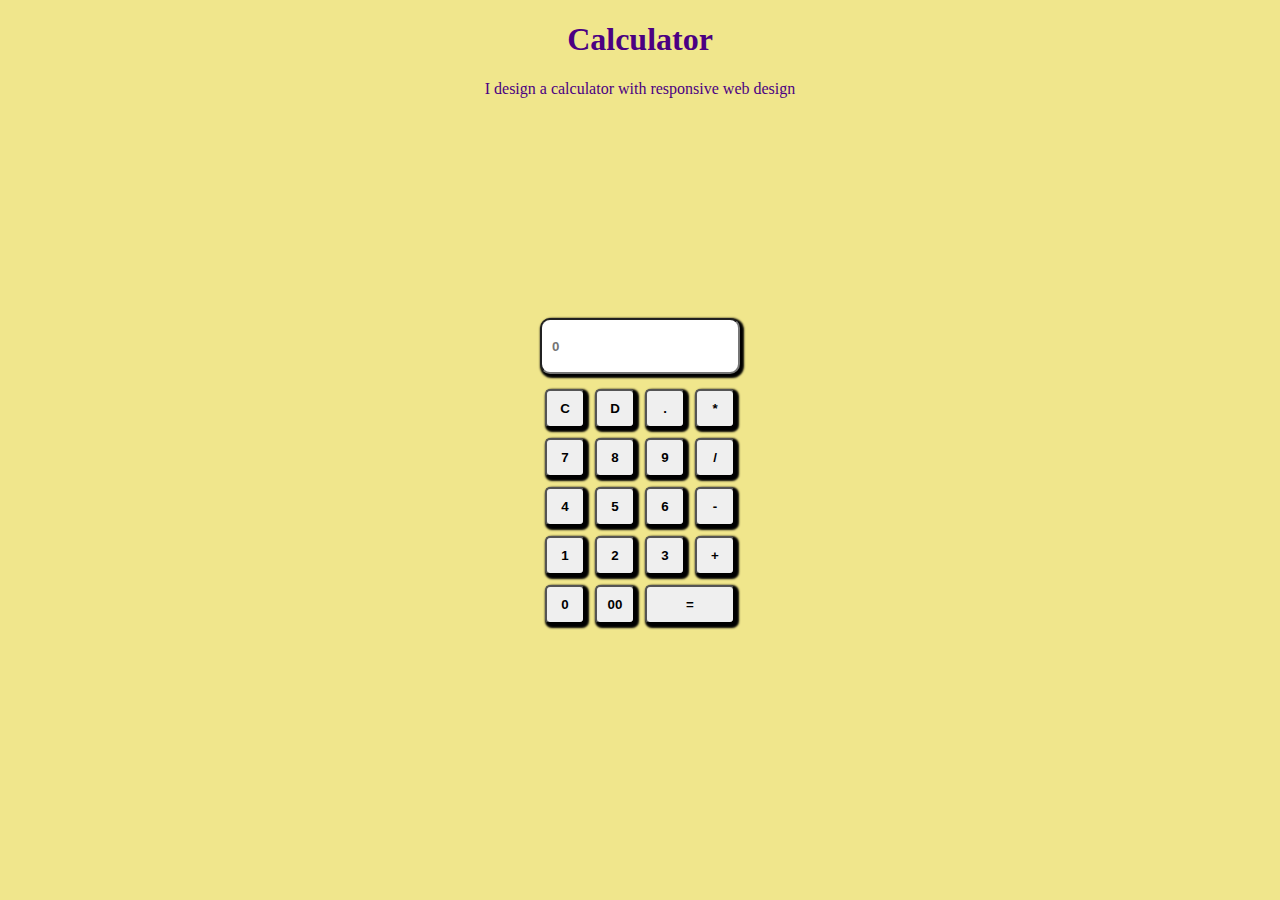
<file: project 1 calculator/index.html>
<!DOCTYPE html>
<html lang="en">
  <head>
    <meta charset="UTF-8" />
    <meta name="viewport" content="width=device-width, initial-scale=1.0" />
    <title>DOM claculator task</title>
    <link rel="stylesheet" href="style.css" />
    
  </head>

  <body>
    <h1 id="title">Calculator</h1>
    <p id="description">I design a calculator with responsive web design</p>
    <div class="container">
      <div class="calculator">
        <input type="text" class="display" id="result" placeholder="0" />
      
        <button data-value="C" class="button" id="clear" >C</button>
        <button data-value="D" class="button" id="delete">D</button>
        <button data-value="." class="button" id="decimal">.</button>
        <button data-value="*" class="button" id="mul">*</button>

        <button data-value="7" class="button" id="7">7</button>
        <button data-value="8" class="button" id="8">8</button>
        <button data-value="9" class="button" id="9">9</button>
        <button data-value="/" class="button" id="divide">/</button>

        <button data-value="4" class="button" id="4">4</button>
        <button data-value="5" class="button" id="5">5</button>
        <button data-value="6" class="button" id="6">6</button>
        <button data-value="-" class="button" id="subtract">-</button>

        <button data-value="1" class="button" id="1">1</button>
        <button data-value="2" class="button" id="2">2</button>
        <button data-value="3" class="button" id="3">3</button>
        <button data-value="+" class="button" id="add">+</button>

        <button data-value="0" class="button" id="0">0</button>
        <button data-value="00" class="button" id="00">00</button>
        <button data-value="=" class="button" id="equal">=</button>
      </div>
    </div>

 
    <script src="./script.js"></script>

  </body>
</html>
</file>
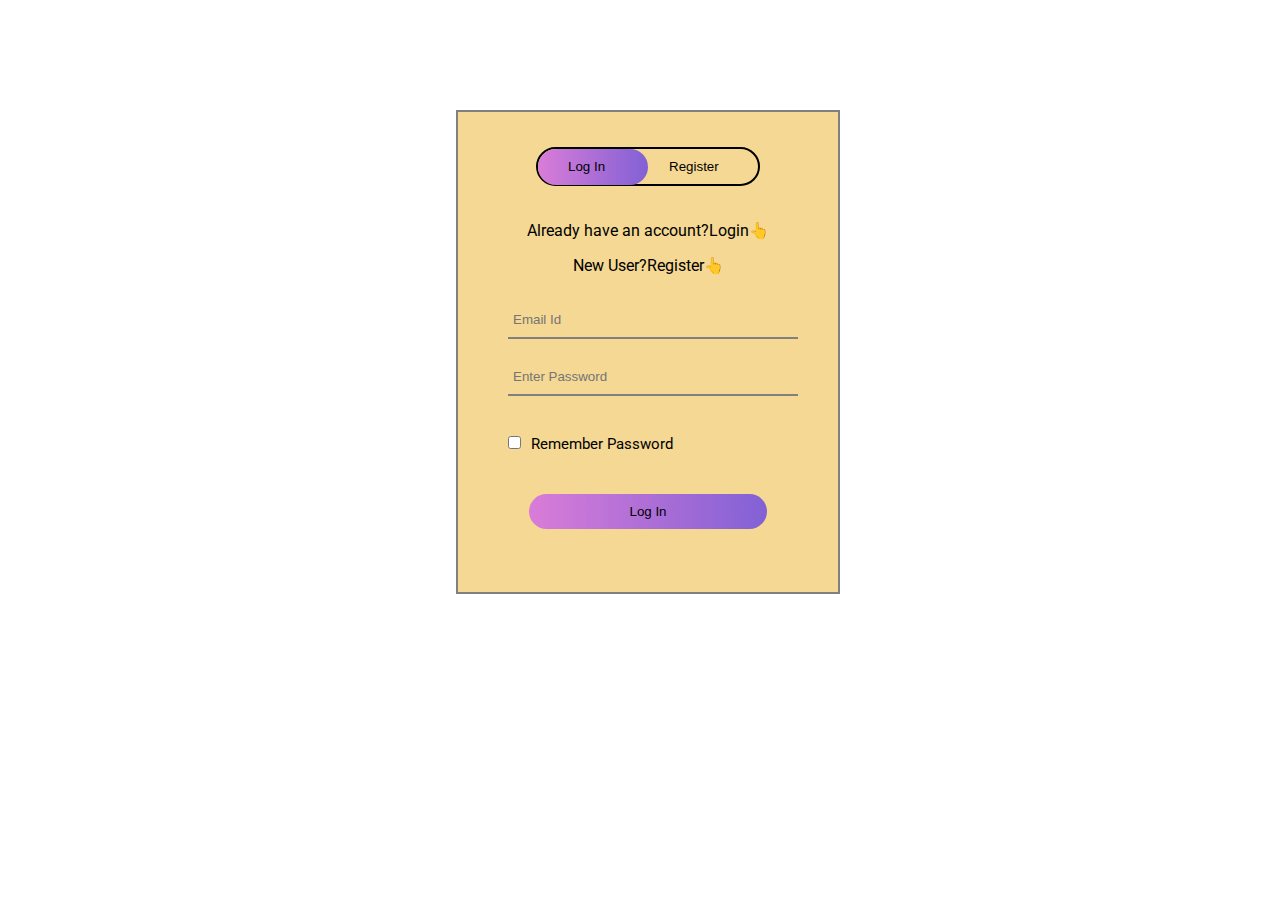
<file: project 3 login and register/index.html>
<!DOCTYPE html>
<html lang="en">
  <head>
    <meta charset="UTF-8" />
    <meta name="viewport" content="width=device-width, initial-scale=1.0" />
    <title>LogIn and SignUp</title>
    <link rel="stylesheet" href="style.css" />
  </head>
  <body>
    <div class="login">
      <div class="form-login">

        <div class="button-boxes">
        <div id="btn2"></div>
        <button type="button" class="login-btn" onclick="login()">Log In</button>
        <button type="button" class="register-btn"onclick="register()">Register</button>
        </div>

        <div class="para">
         <p> Already have an account?Login👆</p>
         <p> New User?Register👆</p>
        </div>
        
      <form class="input" id="login">
       <input type="Email" class="inputfield" placeholder="Email Id" required>
        <input type="password" class="inputfield" placeholder="Enter Password" required>
        <input type="checkbox" class="checkbox"><span>Remember Password</span>
        <button type="button" class="submit-btn">Log In</button>
      </form>

      <form class="input" id="register">
       <input type="text" class="inputfield" placeholder="User Name" required>
       <input type="Email" class="inputfield" placeholder="Email Id" required>
       <input type="password" class="inputfield" placeholder="Enter Password" required>
       <button type="button" class="submit-btn">Register</button>
      </form>

      </div>
    </div>
    <script src="script.js"></script>
  </body>
</html>
</file>
<file: project 1 calculator/style.css>
@media all and (max-width:1600px){
    body{
        background-color:khaki;
        color:indigo;
    }
}

.container{
    height:80vh;
    display:flex;
    justify-content: center;
    align-items: center;
}
.calculator{
    display:grid;
    grid-template-columns: repeat(4,50px);
   
}
#title{
    display:flex;
    justify-content: center;
    align-items: center;
}
#description{
    display:flex;
    justify-content: center;
    align-items: center;
}
#result{
    display:grid;
    grid-column-start: 1;
    grid-column-end: 5;
    height:50px;
    margin-bottom:10px ;
    border-radius:10px ;
    box-shadow:2px 2px 2px 2px;
    font-weight:bold;
    padding-left:10px ;
}
.button{
   margin:5px;
   border-radius:5px ;
   box-shadow: 2px 2px 2px 2px;
   padding:10px;
   font-weight:bold;
}
#equal{
    grid-column-start: 3;
    grid-column-end: 5;
}
</file>
<file: project 3 login and register/style.css>
@import url("https://fonts.googleapis.com/css2?family=Poppins:wght@200&family=Roboto:ital,wght@1,300&display=swap");


  body {
    font-family: "Poppins", sans-serif;
    font-family: "Roboto", sans-serif;
  }

  
/* login and signup page css*/
.login {
    height: 100%;
    width: 100%;
    position:absolute;
  }
  .form-login {
    border: 2px solid gray;
    width: 380px;
    height: 480px;
    margin: 8% auto;
    position: relative;
    overflow: hidden;
    background-color: rgb(244, 216, 147);
  }
  .button-boxes {
    width: 220px;
    margin: 35px auto;
    border: 2px solid black;
    border-radius: 30px;
    position: relative;
  }
  .para{
  text-align: center;
  }
  .login-btn {
    padding: 10px 30px;
    cursor: pointer;
    background: transparent;
    border: 0;
    position: relative;
  }
  .register-btn {
    padding: 10px 30px;
    cursor: pointer;
    background: transparent;
    border: 0;
    position: relative;
  }
  #btn2 {
    position: absolute;
    width: 110px;
    height: 36px;
    background: linear-gradient(to left, #8261d5, #d97cd8);
    border-radius: 30px;
    transition:.5s;
  }
  .input {
    top: 180px;
    position: absolute;
    width: 280px;
    transition: 0.5s;
  }
  .inputfield {
    width: 100%;
    padding: 10px 5px;
    margin: 10px 0px;
    border-top: 0;
    border-right: 0;
    border-left: 0;
    border-bottom: 2px solid gray;
    background: transparent;
  
  }
  .submit-btn {
    width: 85%;
    padding: 10px 30px;
    cursor: pointer;
    display:block;
    margin: 15px auto;
    background: linear-gradient(to left, #8261d5, #d97cd8);
    border-radius: 30px;
    border: 0;
  }
  .checkbox{
   margin:30px 10px 30px 0px;
  }
  span{
    color:black;
    font-size: 15px;
    bottom:63px;
  }
  #login{
    left:50px;
  }
  #register{
    left:450px;
   }
</file>
